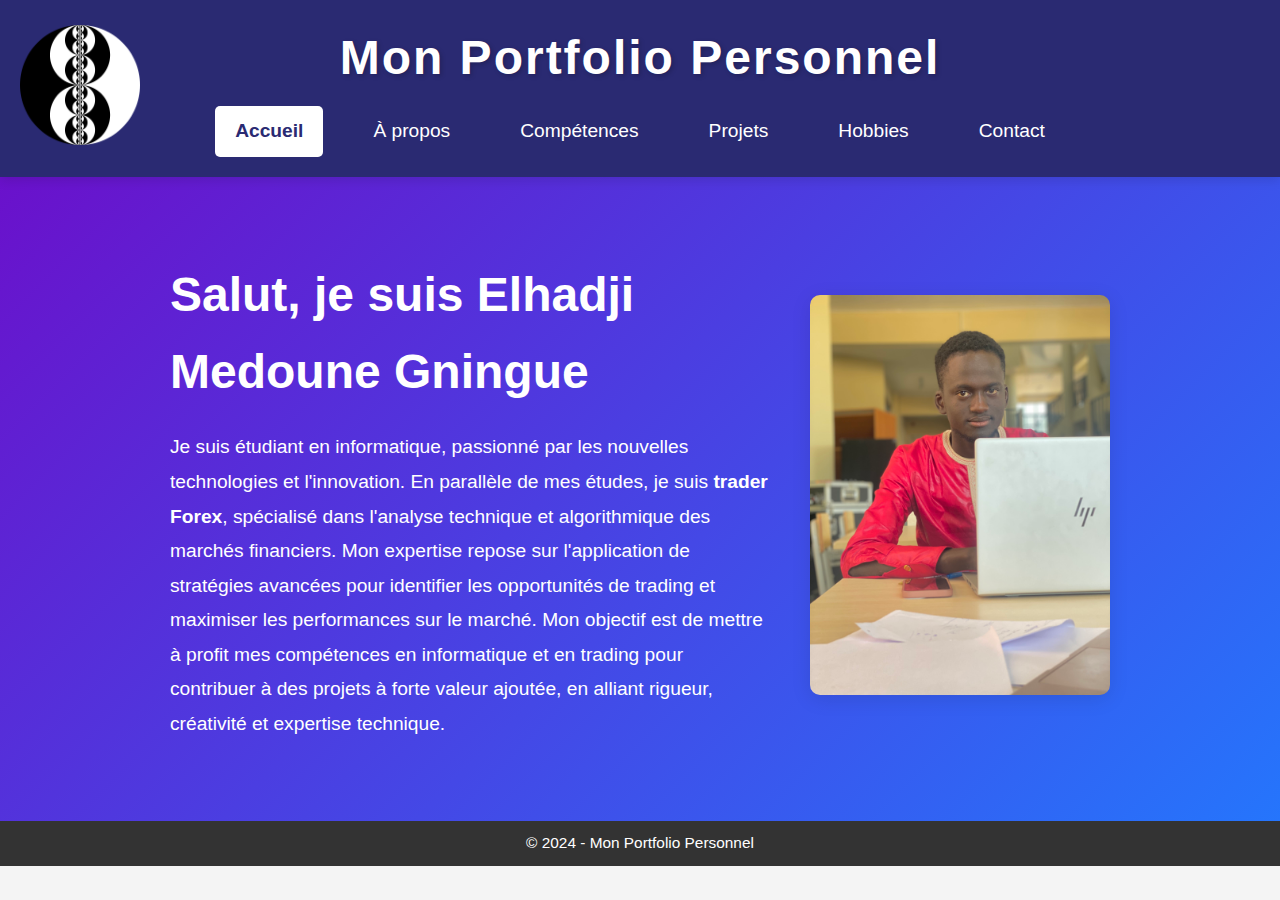
<file: index.html>
<!DOCTYPE html>
<html lang="fr">
<head>
    <meta charset="UTF-8">
    <meta name="viewport" content="width=device-width, initial-scale=1.0">
    <title>Portfolio Personnel en ligne</title>
    <link rel="stylesheet" href="style.css">
</head>
<body>
    <header>
        <img src="logo.png" alt="Logo de mon portfolio" class="logo">
        <h1>Mon Portfolio Personnel</h1>
        <nav>
            <ul>
                <li><a href="index.html">Accueil</a></li>
                <li><a href="about.html">À propos</a></li>
                <li><a href="skills.html">Compétences</a></li>
                <li><a href="projects.html">Projets</a></li>
                <li><a href="hobbies.html">Hobbies</a></li>
                <li><a href="contact.html">Contact</a></li>
            </ul>
        </nav>
    </header>    
    <main>
        <section id="accueil">
            <div class="container">
                <div class="text">
                    <h1>Salut, je suis Elhadji Medoune Gningue</h1>
                    <p>Je suis étudiant en informatique, passionné par les nouvelles technologies et l'innovation. En parallèle de mes études, je suis <strong>trader Forex</strong>, spécialisé dans l'analyse technique et algorithmique des marchés financiers. Mon expertise repose sur l'application de stratégies avancées pour identifier les opportunités de trading et maximiser les performances sur le marché. Mon objectif est de mettre à profit mes compétences en informatique et en trading pour contribuer à des projets à forte valeur ajoutée, en alliant rigueur, créativité et expertise technique.</p>
                </div>
                <div class="image">
                    <img src="IMG_E5703.JPG" alt="Photo de [Ton Nom]">
                </div>
            </div>
        </section>   
    </main>    
        <script src="script.js"></script>
    <footer>
        <p>© 2024 - Mon Portfolio Personnel</p>
    </footer>
</body>
</html>
</file>
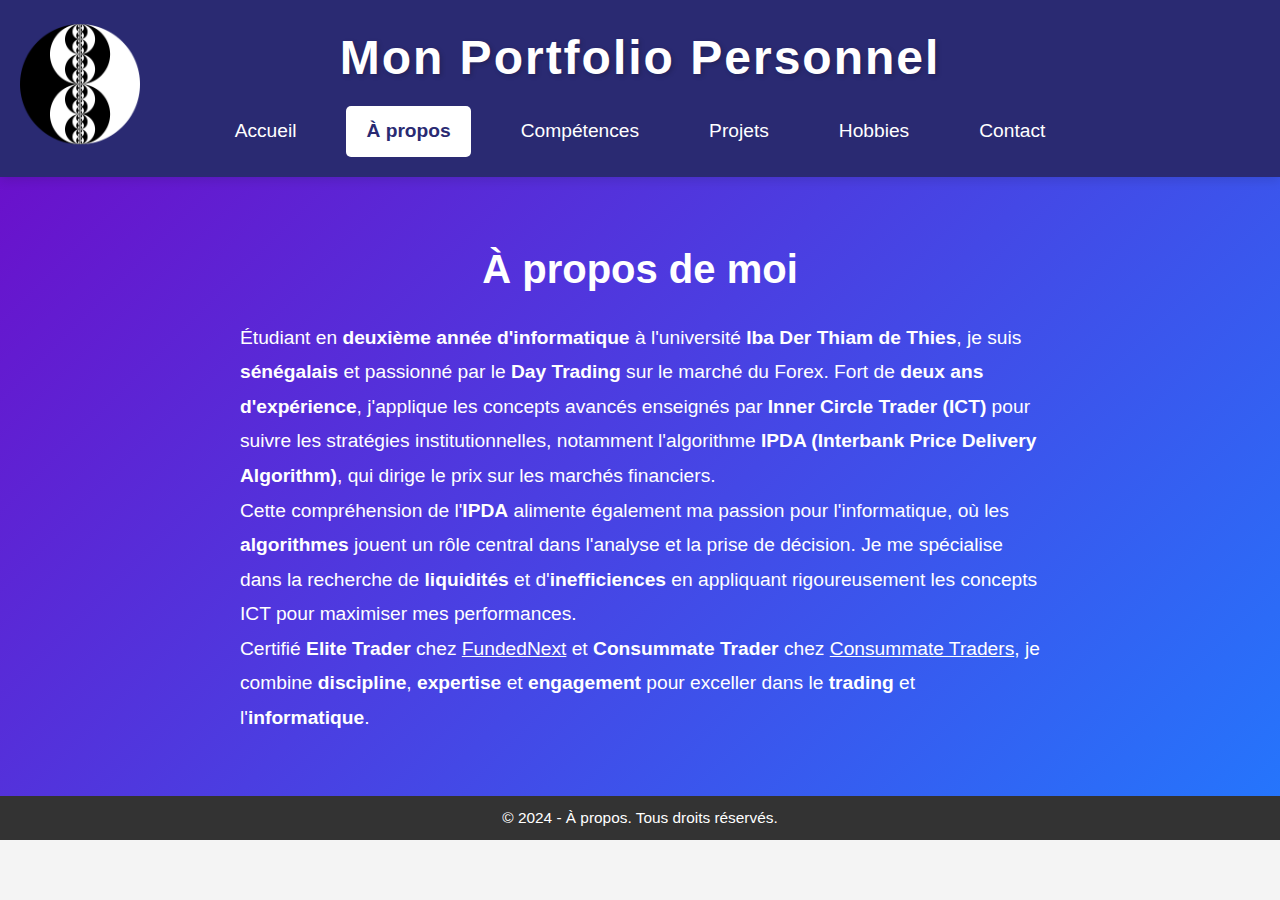
<file: about.html>
<!DOCTYPE html>
<html lang="fr">
<head>
    <meta charset="UTF-8">
    <meta name="viewport" content="width=device-width, initial-scale=1.0">
    <title>À propos de moi - Mon Portfolio</title>
    <link rel="stylesheet" href="about.css">
</head>
<body>
    <header>
        <div class="logo">
            <img src="logo.png" alt="Mon Logo">
        </div>
        <h1>Mon Portfolio Personnel</h1>
        <nav>
            <ul>
                <li><a href="index.html">Accueil</a></li>
                <li><a href="about.html">À propos</a></li>
                <li><a href="skills.html">Compétences</a></li>
                <li><a href="projects.html">Projets</a></li>
                <li><a href="hobbies.html">Hobbies</a></li>
                <li><a href="contact.html">Contact</a></li>
            </ul>
        </nav>
    </header>
    <section id="a-propos">
        <div class="container">
            <h2>À propos de moi</h2>
            <article class="content">
                <p>
                    Étudiant en <strong>deuxième année d'informatique</strong> à l'université <strong>Iba Der Thiam de Thies</strong>, je suis <strong>sénégalais</strong> et passionné par le <strong>Day Trading</strong> sur le marché du Forex. Fort de <strong>deux ans d'expérience</strong>, j'applique les concepts avancés enseignés par <strong>Inner Circle Trader (ICT)</strong> pour suivre les stratégies institutionnelles, notamment l'algorithme <strong>IPDA (Interbank Price Delivery Algorithm)</strong>, qui dirige le prix sur les marchés financiers.
                </p>
                <p>
                    Cette compréhension de l'<strong>IPDA</strong> alimente également ma passion pour l'informatique, où les <strong>algorithmes</strong> jouent un rôle central dans l'analyse et la prise de décision. Je me spécialise dans la recherche de <strong>liquidités</strong> et d'<strong>inefficiences</strong> en appliquant rigoureusement les concepts ICT pour maximiser mes performances.
                </p>
                <p>
                    Certifié <strong>Elite Trader</strong> chez <a href="https://fundednext.com/fr" target="_blank" rel="noopener noreferrer"><u>FundedNext</u></a> et <strong>Consummate Trader</strong> chez <a href="https://consummatetraders.net/" target="_blank" rel="noopener noreferrer"><u>Consummate Traders</u></a>, je combine <strong>discipline</strong>, <strong>expertise</strong> et <strong>engagement</strong> pour exceller dans le <strong>trading</strong> et l'<strong>informatique</strong>.
                </p>
            </article>
        </div>
    </section>
    <footer>
        <p>© 2024 - À propos. Tous droits réservés.</p>
    </footer>
    <script src="about.js"></script>
</body>
</html>
</file>
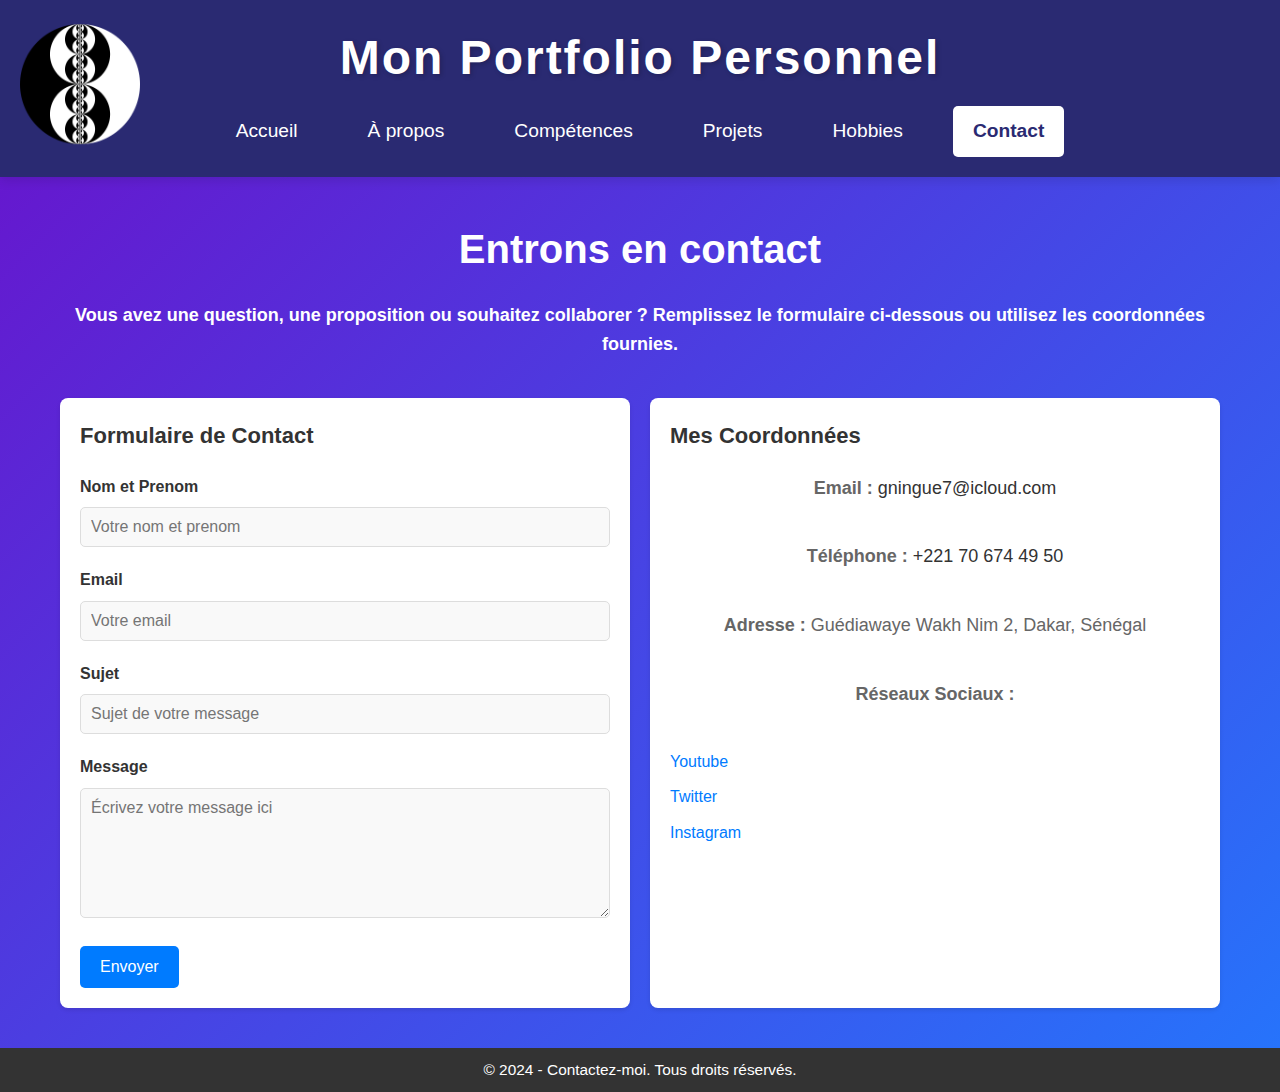
<file: contact.html>
<!DOCTYPE html>
<html lang="fr">
<head>
    <meta charset="UTF-8">
    <meta name="viewport" content="width=device-width, initial-scale=1.0">
    <title>Contactez-moi</title>
    <link rel="stylesheet" href="contact.css">
</head>
<body>
    <header>
        <div class="logo">
            <img src="logo.png" alt="Logo">
        </div>
        <h1>Mon Portfolio Personnel</h1>
        <nav>
            <ul>
                <li><a href="index.html">Accueil</a></li>
                <li><a href="about.html">À propos</a></li>
                <li><a href="skills.html">Compétences</a></li>
                <li><a href="projects.html">Projets</a></li>
                <li><a href="hobbies.html">Hobbies</a></li>
                <li><a href="contact.html">Contact</a></li>
            </ul>
        </nav>
    </header>
    <section id="contact">
        <h2>Entrons en contact</h2>
        <h4>Vous avez une question, une proposition ou souhaitez collaborer ? Remplissez le formulaire ci-dessous ou utilisez les coordonnées fournies.</h4>
        <div class="contact-container">
            <div class="contact-form">
                <h3>Formulaire de Contact</h3>
                <form action="https://example.com/submit" method="POST">
                    <label for="name">Nom et Prenom</label>
                    <input type="text" id="name" name="name" placeholder="Votre nom et prenom" required>

                    <label for="email">Email</label>
                    <input type="email" id="email" name="email" placeholder="Votre email" required>

                    <label for="subject">Sujet</label>
                    <input type="text" id="subject" name="subject" placeholder="Sujet de votre message" required>

                    <label for="message">Message</label>
                    <textarea id="message" name="message" placeholder="Écrivez votre message ici" rows="6" required></textarea>

                    <button type="submit">Envoyer</button>
                </form>
            </div>
            <div class="contact-info">
                <h3>Mes Coordonnées</h3>
                <p><strong>Email :</strong> <a href="mailto:gningue7@icloud.com">gningue7@icloud.com</a></p>
                <p><strong>Téléphone :</strong> <a href="tel:+221 70 674 49 50">+221 70 674 49 50</a></p>
                <p><strong>Adresse :</strong> Guédiawaye Wakh Nim 2, Dakar, Sénégal</p>
                <p><strong>Réseaux Sociaux :</strong></p>
                <ul>
                    <li><a href="https://youtube.com/@the_ict_et?si=e4iEYtJcnyCIcfej" target="_blank">Youtube</a></li>
                    <li><a href="https://x.com/elajmedoune?s=21&t=45D9jf6bRQMrv-0E-jkPKg" target="_blank">Twitter</a></li>
                    <li><a href="https://www.instagram.com/elaj_medoune_trades/profilecard/?igsh=MWpjMmkxNDl1NmlyMA==" target="_blank">Instagram</a></li>
                </ul>
            </div>
        </div>
    </section>
    <script src="contact.js"></script>
    <footer>
        <p>&copy; 2024 - Contactez-moi. Tous droits réservés.</p>
    </footer>
</body>
</html>
</file>
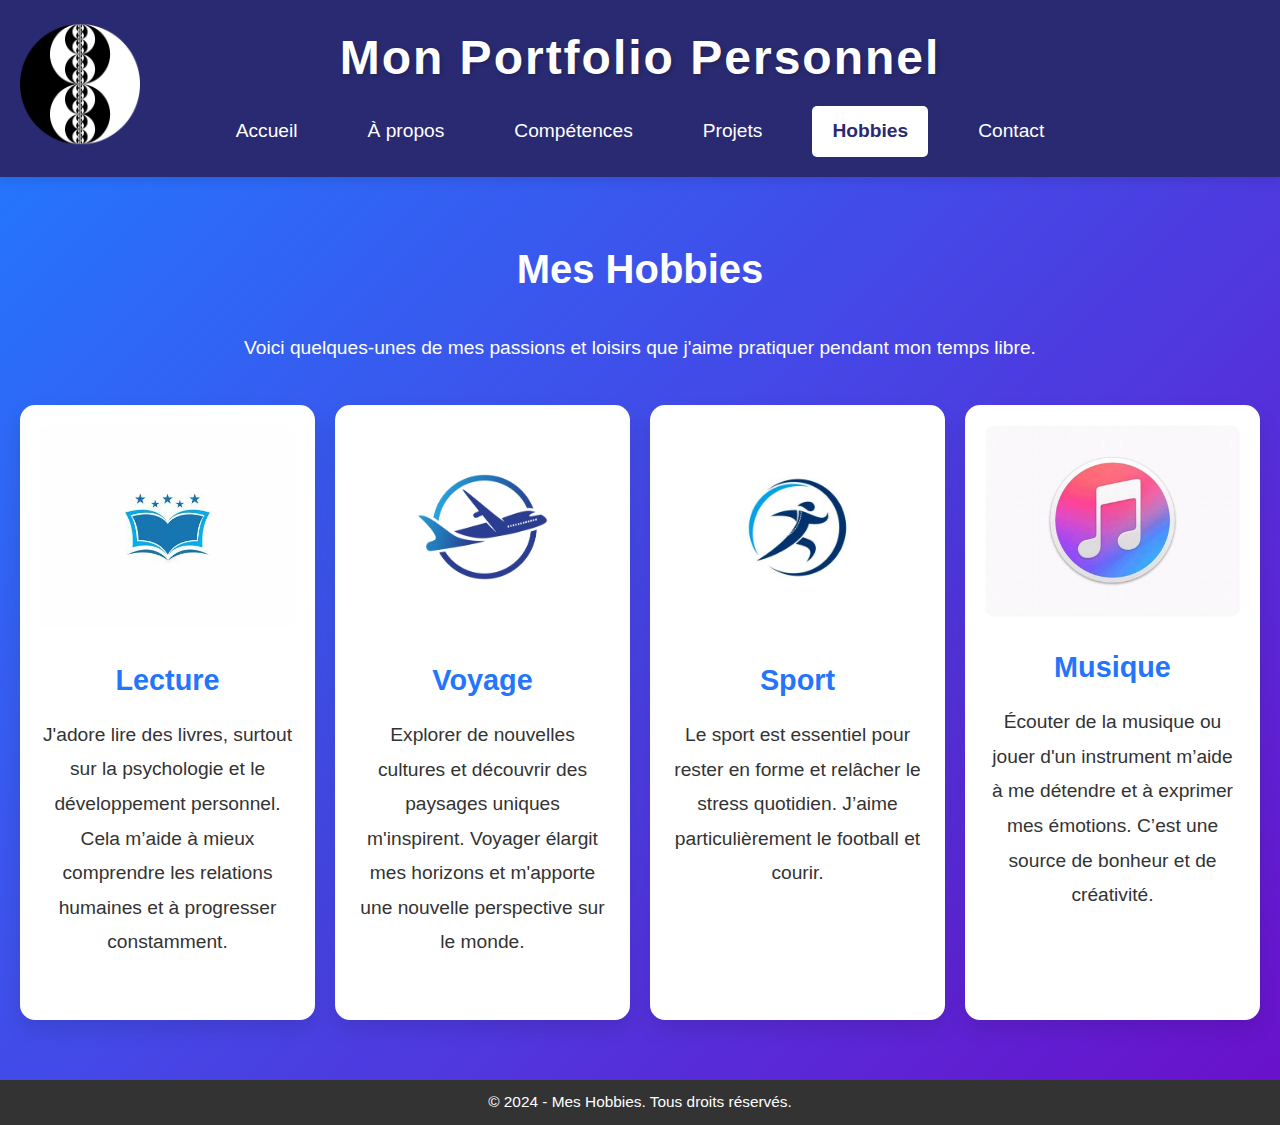
<file: hobbies.html>
<!DOCTYPE html>
<html lang="fr">
<head>
    <meta charset="UTF-8">
    <meta name="viewport" content="width=device-width, initial-scale=1.0">
    <title>Mes Hobbies</title>
    <link rel="stylesheet" href="hobbies.css">
</head>
<body>
    <header>
        <div class="logo">
            <img src="logo.png" alt="Logo" />
        </div>
        <h1>Mon Portfolio Personnel</h1>
        <nav>
            <ul>
                <li><a href="index.html">Accueil</a></li>
                <li><a href="about.html">À propos</a></li>
                <li><a href="skills.html">Compétences</a></li>
                <li><a href="projects.html">Projets</a></li>
                <li><a href="hobbies.html">Hobbies</a></li>
                <li><a href="contact.html">Contact</a></li>
            </ul>
        </nav>
    </header>
    <section id="hobbies">
        <h2>Mes Hobbies</h2>
        <p>Voici quelques-unes de mes passions et loisirs que j'aime pratiquer pendant mon temps libre.</p>
        <div class="hobbies-grid">
            <div class="hobby-card">
                <img src="livre.jpg" alt="Lecture">
                <h3>Lecture</h3>
                <p>J'adore lire des livres, surtout sur la psychologie et le développement personnel. Cela m’aide à mieux comprendre les relations humaines et à progresser constamment.</p>
            </div>
            <div class="hobby-card">
                <img src="avion.jpg" alt="Voyage">
                <h3>Voyage</h3>
                <p>Explorer de nouvelles cultures et découvrir des paysages uniques m'inspirent. Voyager élargit mes horizons et m'apporte une nouvelle perspective sur le monde.</p>
            </div>
            <div class="hobby-card">
                <img src="sport.jpg" alt="Sport">
                <h3>Sport</h3>
                <p>Le sport est essentiel pour rester en forme et relâcher le stress quotidien. J’aime particulièrement le football et courir.</p>
            </div>
            <div class="hobby-card">
                <img src="music.jpg" alt="Musique">
                <h3>Musique</h3>
                <p>Écouter de la musique ou jouer d'un instrument m’aide à me détendre et à exprimer mes émotions. C’est une source de bonheur et de créativité.</p>
            </div>
        </div>
    </section>
    <script src="hobbies.js"></script>
    <footer>
        <p>&copy; 2024 - Mes Hobbies. Tous droits réservés.</p>
    </footer>
</body>
</html>
</file>
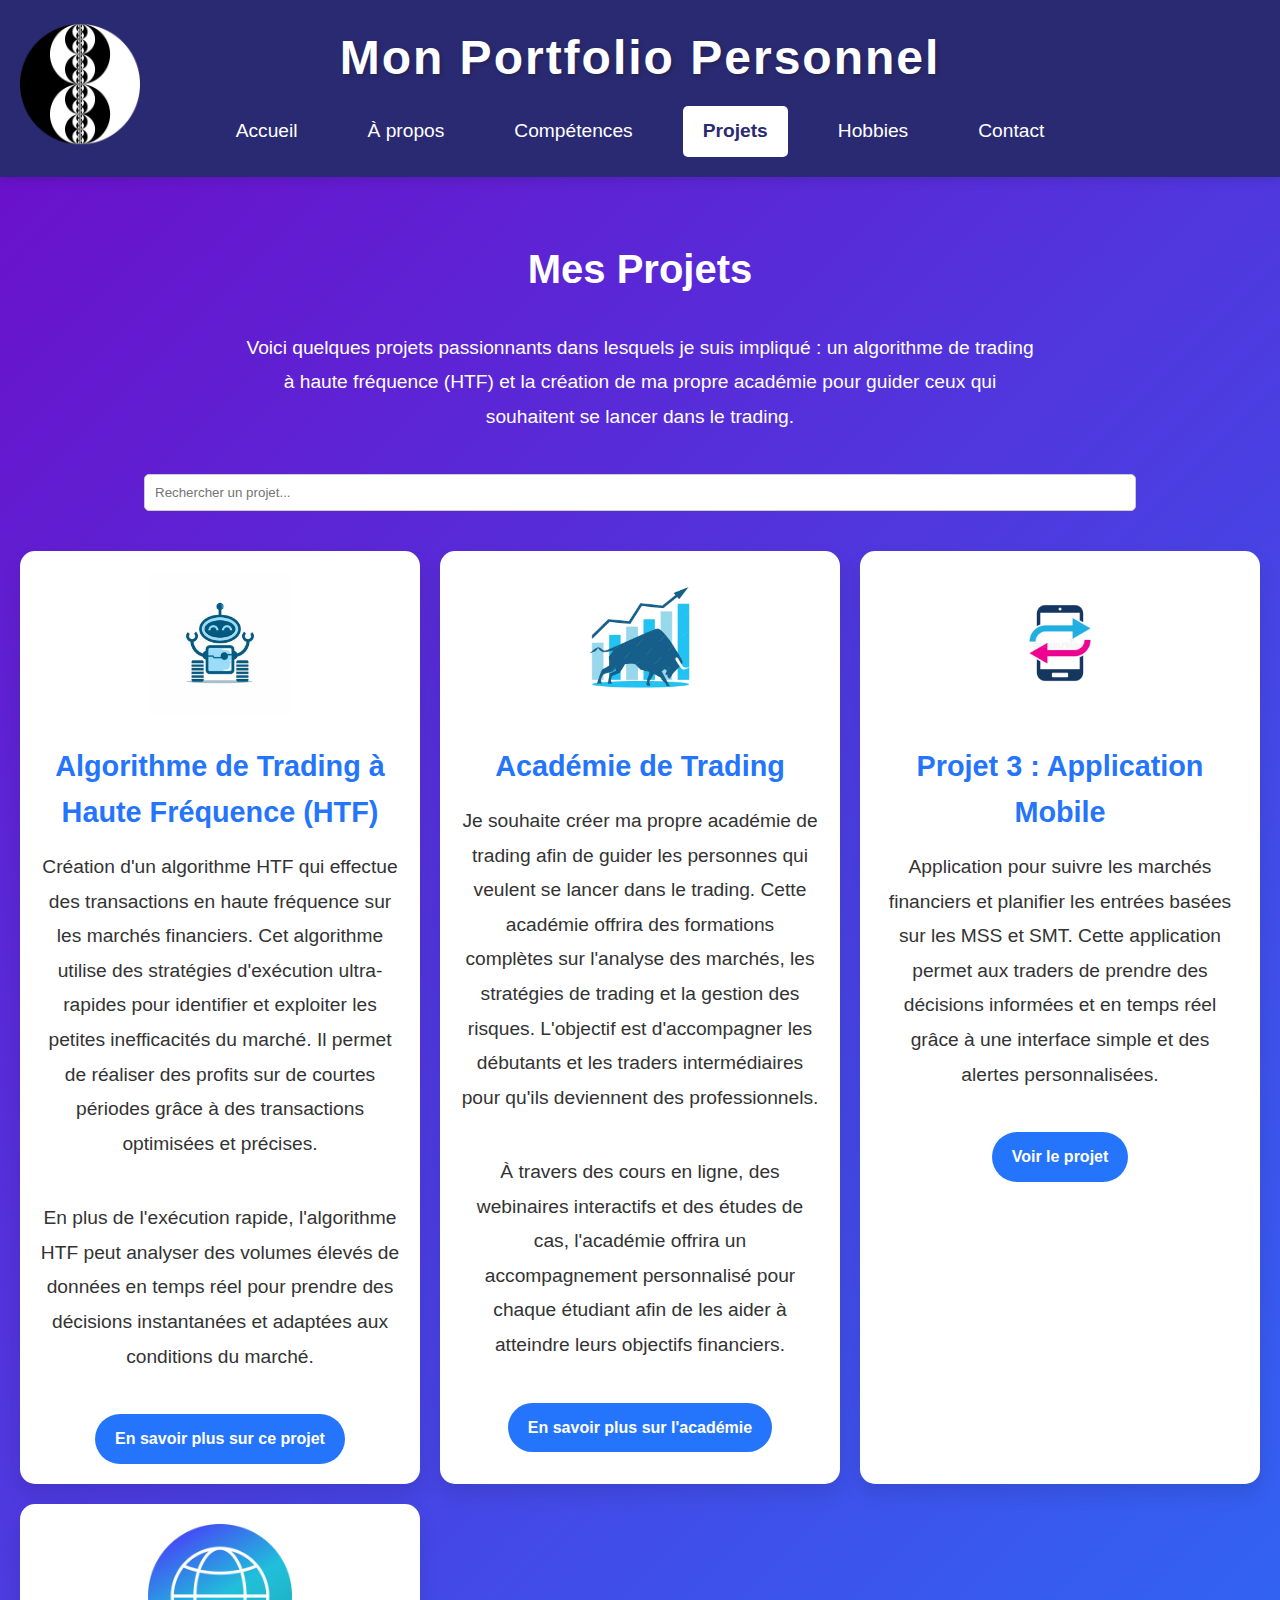
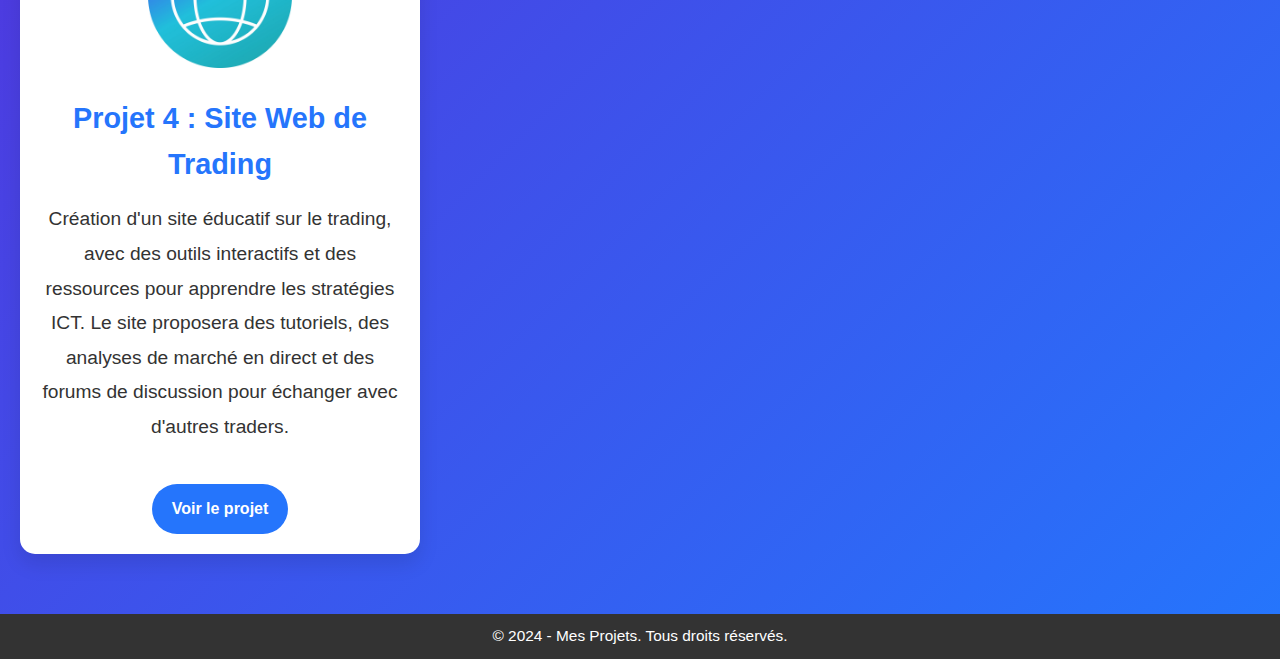
<file: projects.html>
<!DOCTYPE html>
<html lang="fr">
<head>
    <meta charset="UTF-8">
    <meta name="viewport" content="width=device-width, initial-scale=1.0">
    <title>Mes Projets</title>
    <link rel="stylesheet" href="projects.css">
</head>
<body>
    <header>
        <div class="logo">
            <img src="logo.png" alt="Logo" />
        </div>
        <h1>Mon Portfolio Personnel</h1>
        <nav>
            <ul>
                <li><a href="index.html">Accueil</a></li>
                <li><a href="about.html">À propos</a></li>
                <li><a href="skills.html">Compétences</a></li>
                <li><a href="projects.html">Projets</a></li>
                <li><a href="hobbies.html">Hobbies</a></li>
                <li><a href="contact.html">Contact</a></li>
            </ul>
        </nav>
    </header>
    <section id="projects">
        <h2>Mes Projets</h2>
        <p>
            Voici quelques projets passionnants dans lesquels je suis impliqué : un algorithme de trading à haute fréquence (HTF) et la création de ma propre académie pour guider ceux qui souhaitent se lancer dans le trading.
        </p>
        <div class="projects-grid">
            <div class="project-card">
                <img src="OIP.jpg" alt="Algorithme HTF">
                <h3>Algorithme de Trading à Haute Fréquence (HTF)</h3>
                <p>
                    Création d'un algorithme HTF qui effectue des transactions en haute fréquence sur les marchés financiers. Cet algorithme utilise des stratégies d'exécution ultra-rapides pour identifier et exploiter les petites inefficacités du marché. Il permet de réaliser des profits sur de courtes périodes grâce à des transactions optimisées et précises.
                </p>
                <p>
                    En plus de l'exécution rapide, l'algorithme HTF peut analyser des volumes élevés de données en temps réel pour prendre des décisions instantanées et adaptées aux conditions du marché.
                </p>
                <a href="#">En savoir plus sur ce projet</a>
            </div>
            <div class="project-card">
                <img src="bullish.avif" alt="Académie de Trading">
                <h3>Académie de Trading</h3>
                <p>
                    Je souhaite créer ma propre académie de trading afin de guider les personnes qui veulent se lancer dans le trading. Cette académie offrira des formations complètes sur l'analyse des marchés, les stratégies de trading et la gestion des risques. L'objectif est d'accompagner les débutants et les traders intermédiaires pour qu'ils deviennent des professionnels.
                </p>
                <p>
                    À travers des cours en ligne, des webinaires interactifs et des études de cas, l'académie offrira un accompagnement personnalisé pour chaque étudiant afin de les aider à atteindre leurs objectifs financiers.
                </p>
                <a href="#">En savoir plus sur l'académie</a>
            </div>
            <div class="project-card">
                <img src="transferencia.webp" alt="Projet 3">
                <h3>Projet 3 : Application Mobile</h3>
                <p>
                    Application pour suivre les marchés financiers et planifier les entrées basées sur les MSS et SMT. Cette application permet aux traders de prendre des décisions informées et en temps réel grâce à une interface simple et des alertes personnalisées.
                </p>
                <a href="#" target="_blank">Voir le projet</a>
            </div>
            <div class="project-card">
                <img src="R.jpg" alt="Projet 4">
                <h3>Projet 4 : Site Web de Trading</h3>
                <p>
                    Création d'un site éducatif sur le trading, avec des outils interactifs et des ressources pour apprendre les stratégies ICT. Le site proposera des tutoriels, des analyses de marché en direct et des forums de discussion pour échanger avec d'autres traders.
                </p>
                <a href="#" target="_blank">Voir le projet</a>
            </div>
        </div>
    </section>
    <script src="projects.js"></script>
    <footer>
        <p>&copy; 2024 - Mes Projets. Tous droits réservés.</p>
    </footer>
</body>
</html>
</file>
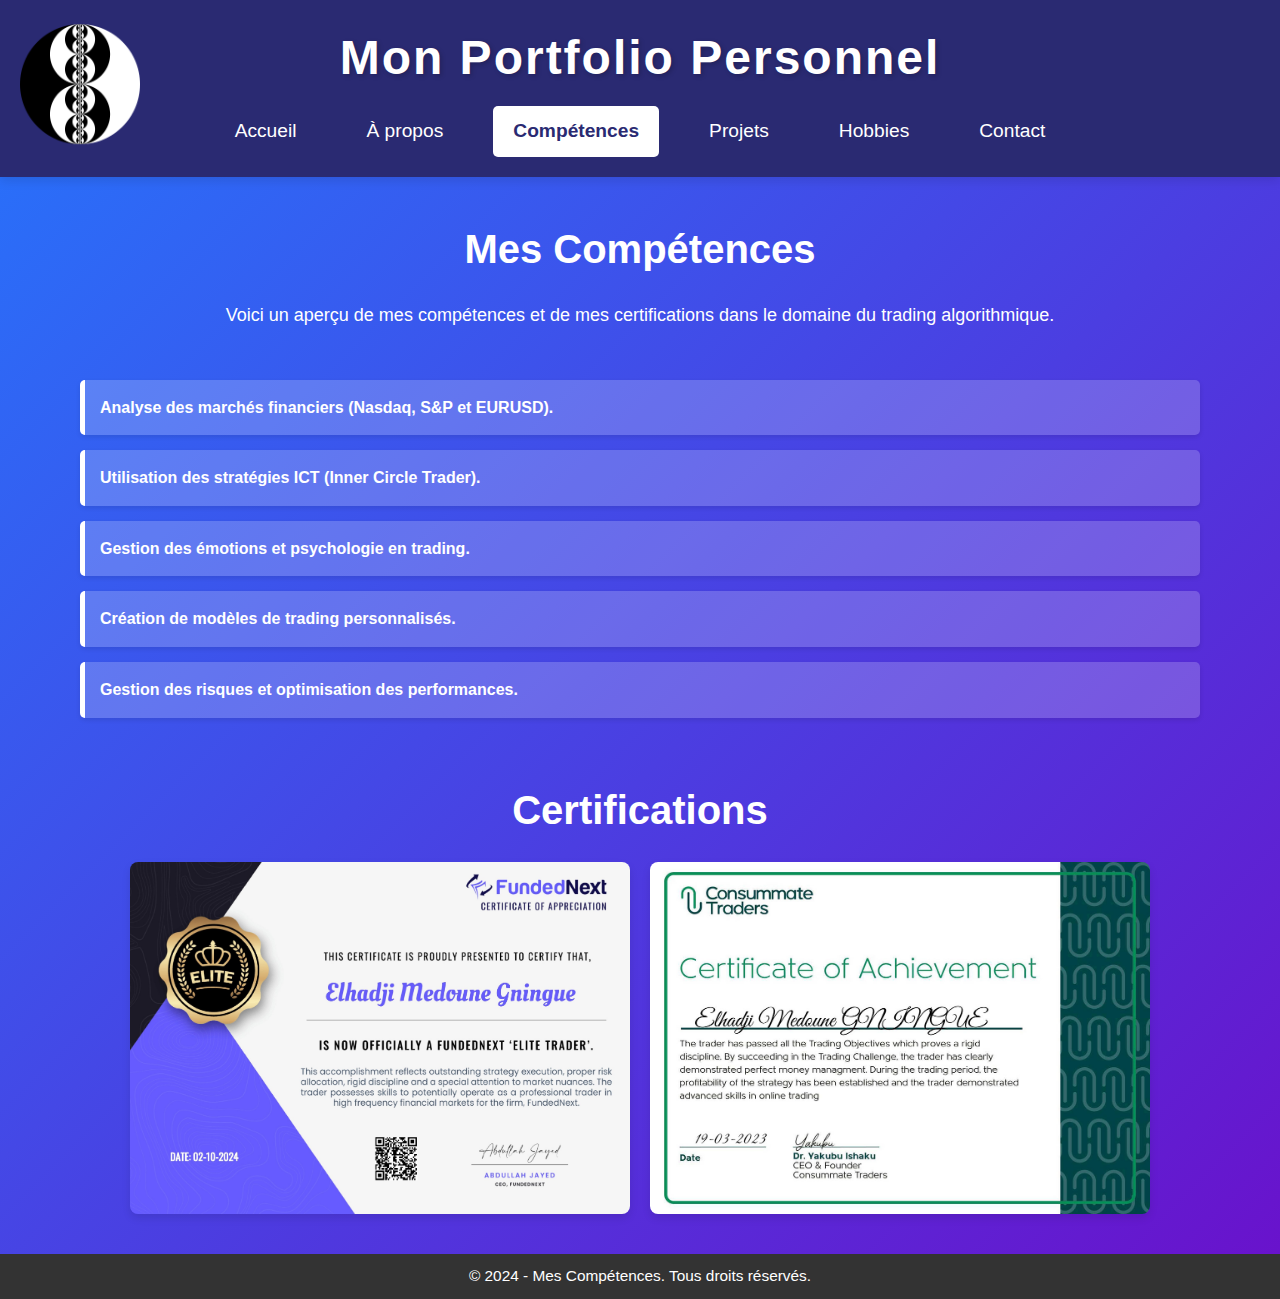
<file: skills.html>
<!DOCTYPE html>
<html lang="fr">
<head>
    <meta charset="UTF-8">
    <meta name="viewport" content="width=device-width, initial-scale=1.0">
    <title>Mes Compétences</title>
    <link rel="stylesheet" href="skills.css">
</head>
<body>
    <header>
        <div class="logo">
            <img src="logo.png" alt="Logo" />
        </div>
        <h1>Mon Portfolio Personnel</h1>
        <nav>
            <ul>
                <li><a href="index.html">Accueil</a></li>
                <li><a href="about.html">À propos</a></li>
                <li><a href="skills.html">Compétences</a></li>
                <li><a href="projects.html">Projets</a></li>
                <li><a href="hobbies.html">Hobbies</a></li>
                <li><a href="contact.html">Contact</a></li>
            </ul>
        </nav>
    </header>
    <section class="skills-section">
        <h2>Mes Compétences</h2>
        <p>
            Voici un aperçu de mes compétences et de mes certifications dans le domaine du trading algorithmique.
        </p>
        <div class="skills-list">
            <div>Analyse des marchés financiers (Nasdaq, S&P et EURUSD).</div>
            <div>Utilisation des stratégies ICT (Inner Circle Trader).</div>
            <div>Gestion des émotions et psychologie en trading.</div>
            <div>Création de modèles de trading personnalisés.</div>
            <div>Gestion des risques et optimisation des performances.</div>
        </div>
        <div class="certificates">
            <h3>Certifications</h3>
            <div class="cert-images">
                <img src="Elhadji-Medoune-Gningue.jpg" alt="Certificat Funded Next">
                <img src="Consummate Traders.jpg" alt="Certificat Consummate Trader">
            </div>
        </div>
    </section>
    <script src="skills.js"></script>
    <footer>
        <p>&copy; 2024 - Mes Compétences. Tous droits réservés.</p>
    </footer>
</body>
</html>
</file>
<file: style.css>
* {
    margin: 0;
    padding: 0;
    box-sizing: border-box;
    font-family: 'Arial', sans-serif;
}

body {
    background-color: #f4f4f4;
    color: #333;
    line-height: 1.6;
}

a {
    text-decoration: none;
    color: #fff;
}

a:hover {
    color: #ff6347;
}

header {
    background: #2a2a72;
    color: #fff;
    padding: 20px 0;
    text-align: center;
    position: relative;
    box-shadow: 0 4px 10px rgba(0, 0, 0, 0.1);
}

header .logo {
    width: 120px;
    position: absolute;
    top: 48%;
    left: 20px;
    transform: translateY(-50%);
    transition: transform 0.3s ease;
}

header .logo:hover {
    transform: translateY(-50%) scale(1.1);
}

header h1 {
    font-size: 3em;
    font-weight: bold;
    margin-bottom: 10px;
    letter-spacing: 2px;
    text-shadow: 2px 2px 5px rgba(0, 0, 0, 0.2);
}

nav {
    background-color: #2a2a72;
    height: 50px;
    display: flex;
    justify-content: center;
    align-items: center;
}

nav ul {
    list-style: none;
    display: flex;
    gap: 30px;
}

nav ul li {
    font-size: 1.2em;
    font-weight: 500;
    position: relative;
}

nav ul li a {
    color: #fff;
    padding: 10px 20px;
    display: block;
    transition: color 0.3s ease, background-color 0.3s ease;
}

nav ul li a:hover {
    color: #ffffff;
    background-color: rgba(255, 255, 255, 0.1);
    border-radius: 5px;
}

nav ul li a.active {
    background-color: rgb(255, 255, 255);
    color: #2a2a72;
    font-weight: bold;
    border-radius: 5px;
}

header .logo img {
    width: 120px;
    height: auto;
}

#accueil {
    background: linear-gradient(135deg, #6a11cb, #2575fc);
    color: #fff;
    padding: 80px 0;
}

#accueil .container {
    display: flex;
    justify-content: center;
    align-items: center;
    gap: 40px;
}

#accueil .text {
    max-width: 600px;
}

#accueil h1 {
    font-size: 3em;
    margin-bottom: 20px;
    font-weight: bold;
}

#accueil p {
    font-size: 1.2em;
    line-height: 1.8;
}

#accueil .image img {
    width: 300px;
    border-radius: 10px;
    box-shadow: 0 4px 20px rgba(0, 0, 0, 0.1);
    transition: transform 0.3s ease;
}

#accueil .image img:hover {
    transform: scale(1.1);
}
footer {
    background-color: #333;
    color: #fff;
    text-align: center;
    padding: 10px 0;
    font-size: 14px;
}

footer p {
    font-size: 1.1em;
}
</file>
<file: about.css>
* {
    margin: 0;
    padding: 0;
    box-sizing: border-box;
    font-family: 'Arial', sans-serif;
}

body {
    background-color: #f4f4f4;
    color: #333;
    line-height: 1.6;
}

a {
    text-decoration: none;
    color: #fff;
}

a:hover {
    color: #ff6347;
}

header {
    background: #2a2a72;
    color: #fff;
    padding: 20px 0;
    text-align: center;
    position: relative;
    box-shadow: 0 4px 10px rgba(0, 0, 0, 0.1);
}

header .logo {
    width: 120px;
    position: absolute;
    top: 50%;
    left: 20px;
    transform: translateY(-50%);
    transition: transform 0.3s ease;
}

header .logo:hover {
    transform: translateY(-50%) scale(1.1);
}

header h1 {
    font-size: 3em;
    font-weight: bold;
    margin-bottom: 10px;
    letter-spacing: 2px;
    text-shadow: 2px 2px 5px rgba(0, 0, 0, 0.2);
}

nav {
    background-color: #2a2a72;
    height: 50px;
    display: flex;
    justify-content: center;
    align-items: center;
}

nav ul {
    list-style: none;
    display: flex;
    gap: 30px;
}

nav ul li {
    font-size: 1.2em;
    font-weight: 500;
    position: relative;
}

nav ul li a {
    color: #fff;
    padding: 10px 20px;
    display: block;
    transition: color 0.3s ease, background-color 0.3s ease;
}

nav ul li a:hover {
    color: #ffffff;
    background-color: rgba(255, 255, 255, 0.1);
    border-radius: 5px;
}

nav ul li a.active {
    background-color: rgb(255, 255, 255);
    color: #2a2a72;
    font-weight: bold;
    border-radius: 5px;
}

header .logo img {
    width: 120px;
    height: auto;
}

#accueil {
    background: linear-gradient(135deg, #6a11cb, #2575fc);
    color: #fff;
    padding: 80px 0;
}

#accueil .container {
    display: flex;
    justify-content: center;
    align-items: center;
    gap: 40px;
}

#accueil .text {
    max-width: 600px;
}

#accueil h1 {
    font-size: 3em;
    margin-bottom: 20px;
    font-weight: bold;
}

#accueil p {
    font-size: 1.2em;
    line-height: 1.8;
}

#a-propos {
    background: linear-gradient(135deg, #6a11cb, #2575fc);
    color: #fff;
    padding: 60px 20px;
    text-align: center;
}

#a-propos h2 {
    font-size: 2.5em;
    margin-bottom: 20px;
}

#a-propos .content {
    max-width: 800px;
    margin: 0 auto;
    text-align: left;
}

#a-propos p {
    font-size: 1.2em;
    line-height: 1.8;
}

footer {
    background-color: #333;
    color: #fff;
    text-align: center;
    padding: 10px 0;
    font-size: 14px;
}

footer p {
    font-size: 1.1em;
}
</file>
<file: contact.css>
* {
    margin: 0;
    padding: 0;
    box-sizing: border-box;
    font-family: 'Arial', sans-serif;
}

body {
    background-color: #f4f4f4;
    color: #333;
    line-height: 1.6;
}

a {
    text-decoration: none;
    color: #fff;
}

a:hover {
    color: #ff6347;
}

header {
    background: #2a2a72;
    color: #fff;
    padding: 20px 0;
    text-align: center;
    position: relative;
    box-shadow: 0 4px 10px rgba(0, 0, 0, 0.1);
}

header .logo {
    width: 120px;
    position: absolute;
    top: 50%;
    left: 20px;
    transform: translateY(-50%);
    transition: transform 0.3s ease;
}

header .logo:hover {
    transform: translateY(-50%) scale(1.1);
}

header h1 {
    font-size: 3em;
    font-weight: bold;
    margin-bottom: 10px;
    letter-spacing: 2px;
    text-shadow: 2px 2px 5px rgba(0, 0, 0, 0.2);
}

nav {
    background-color: #2a2a72;
    height: 50px;
    display: flex;
    justify-content: center;
    align-items: center;
}

nav ul {
    list-style: none;
    padding: 0;
    display: flex;
    gap: 30px;
}

nav ul li {
    font-size: 1.2em;
    font-weight: 500;
    position: relative;
}

nav ul li a {
    color: #fff;
    padding: 10px 20px;
    display: block;
    transition: color 0.3s ease, background-color 0.3s ease;
}

nav ul li a:hover {
    color: #ffffff;
    background-color: rgba(255, 255, 255, 0.1);
    border-radius: 5px;
}

header .logo img {
    width: 120px;
    height: auto;
}

#accueil {
    background: linear-gradient(135deg, #6a11cb, #2575fc);
    color: #fff;
    padding: 80px 0;
}

#accueil .container {
    display: flex;
    justify-content: center;
    align-items: center;
    gap: 40px;
}

#accueil .text {
    max-width: 600px;
}

#accueil h1 {
    font-size: 3em;
    margin-bottom: 20px;
    font-weight: bold;
}

#accueil p {
    font-size: 1.2em;
    line-height: 1.8;
}

body {
    font-family: Arial, sans-serif;
    margin: 0;
    padding: 0;
    background: linear-gradient(135deg, #6a11cb, #2575fc);
    color: #333;
}

a {
    text-decoration: none;
    color: #333;
}

a:hover {
    color: #007bff;
}

#contact {
    padding: 40px 20px;
    max-width: 1200px;
    margin: 0 auto;
}

#contact h2 {
    font-size: 2.5em;
    color: #ffffff;
    text-align: center;
    margin-bottom: 20px;
}
#contact h4 {
    text-align: center;
    margin-bottom: 40px;
    font-size: 18px;
    color: #ffffff;
}

#contact p {
    text-align: center;
    margin-bottom: 40px;
    font-size: 18px;
    color: #666;
}

.contact-container {
    display: flex;
    flex-wrap: wrap;
    gap: 20px;
    justify-content: space-between;
}

.contact-form,
.contact-info {
    background-color: #fff;
    border-radius: 8px;
    box-shadow: 0 2px 4px rgba(0, 0, 0, 0.1);
    padding: 20px;
    flex: 1;
    min-width: 300px;
}

.contact-form h3 {
    font-size: 22px;
    margin-bottom: 20px;
}

.contact-form label {
    display: block;
    margin-bottom: 8px;
    font-weight: bold;
    color: #333;
}

.contact-form input,
.contact-form textarea {
    width: 100%;
    padding: 10px;
    margin-bottom: 20px;
    border: 1px solid #ddd;
    border-radius: 5px;
    font-size: 16px;
    background-color: #f9f9f9;
}

.contact-form textarea {
    resize: vertical;
}

.contact-form button {
    background-color: #007bff;
    color: #fff;
    border: none;
    padding: 12px 20px;
    border-radius: 5px;
    cursor: pointer;
    font-size: 16px;
}

.contact-form button:hover {
    background-color: #0056b3;
}

.contact-info h3 {
    font-size: 22px;
    margin-bottom: 20px;
}

.contact-info p {
    font-size: 16px;
    margin-bottom: 15px;
}

.contact-info ul {
    list-style: none;
    padding: 0;
}

.contact-info ul li {
    margin-bottom: 10px;
}

.contact-info ul li a {
    color: #007bff;
}

.contact-info ul li a:hover {
    text-decoration: underline;
}

footer {
    background-color: #333;
    color: #fff;
    text-align: center;
    padding: 10px 0;
    font-size: 14px;
}

footer p {
    font-size: 1.1em;
}

nav ul li a.active {
    background-color: rgb(255, 255, 255);
    color: #2a2a72;
    font-weight: bold;
    border-radius: 5px;
}
</file>
<file: hobbies.css>
* {
    margin: 0;
    padding: 0;
    box-sizing: border-box;
    font-family: 'Arial', sans-serif;
}

body {
    background-color: #f4f4f4;
    color: #333;
    line-height: 1.6;
}

a {
    text-decoration: none;
    color: #fff;
}

a:hover {
    color: #ff6347;
}

header {
    background: #2a2a72;
    color: #fff;
    padding: 20px 0;
    text-align: center;
    position: relative;
    box-shadow: 0 4px 10px rgba(0, 0, 0, 0.1);
}

header .logo {
    width: 120px;
    position: absolute;
    top: 50%;
    left: 20px;
    transform: translateY(-50%);
    transition: transform 0.3s ease;
}

header .logo:hover {
    transform: translateY(-50%) scale(1.1);
}

header h1 {
    font-size: 3em;
    font-weight: bold;
    margin-bottom: 10px;
    letter-spacing: 2px;
    text-shadow: 2px 2px 5px rgba(0, 0, 0, 0.2);
}

nav {
    background-color: #2a2a72;
    height: 50px;
    display: flex;
    justify-content: center;
    align-items: center;
}

nav ul {
    list-style: none;
    padding: 0;
    display: flex;
    gap: 30px;
}

nav ul li {
    font-size: 1.2em;
    font-weight: 500;
    position: relative;
}

nav ul li a {
    color: #fff;
    padding: 10px 20px;
    display: block;
    transition: color 0.3s ease, background-color 0.3s ease;
}

nav ul li a:hover {
    color: #ffffff;
    background-color: rgba(255, 255, 255, 0.1);
    border-radius: 5px;
}

header .logo img {
    width: 120px;
    height: auto;
}

#accueil {
    background: linear-gradient(135deg, #6a11cb, #2575fc);
    color: #fff;
    padding: 80px 0;
}

#accueil .container {
    display: flex;
    justify-content: center;
    align-items: center;
    gap: 40px;
}

#accueil .text {
    max-width: 600px;
}

#accueil h1 {
    font-size: 3em;
    margin-bottom: 20px;
    font-weight: bold;
}

#accueil p {
    font-size: 1.2em;
    line-height: 1.8;
}

#hobbies {
    background: linear-gradient(135deg, #2575fc, #6a11cb);
    color: #fff;
    padding: 60px 20px;
    text-align: center;
}

#hobbies h2 {
    font-size: 2.5em;
    color: #fff;
    margin-bottom: 30px;
}

#hobbies p {
    font-size: 1.2em;
    line-height: 1.8;
    margin-bottom: 40px;
    max-width: 800px;
    margin-left: auto;
    margin-right: auto;
}

.hobbies-grid {
    display: grid;
    grid-template-columns: repeat(auto-fill, minmax(250px, 1fr));
    gap: 20px;
    margin-top: 40px;
}

.hobby-card {
    background-color: #fff;
    color: #333;
    border-radius: 15px;
    padding: 20px;
    box-shadow: 0 10px 20px rgba(0, 0, 0, 0.1);
    text-align: center;
    transition: transform 0.3s ease, box-shadow 0.3s ease;
}

.hobby-card:hover {
    transform: translateY(-10px);
    box-shadow: 0 15px 30px rgba(0, 0, 0, 0.2);
}

.hobby-card img {
    width: 100%;
    height: auto;
    border-radius: 10px;
    margin-bottom: 20px;
}

.hobby-card h3 {
    font-size: 1.8em;
    color: #2575fc;
    margin-bottom: 15px;
}

.hobby-card p {
    font-size: 1em;
    line-height: 1.6;
    margin-bottom: 20px;
}

@media screen and (max-width: 768px) {
    #hobbies {
        padding: 40px 20px;
    }

    #hobbies h2 {
        font-size: 2em;
    }

    .hobbies-grid {
        grid-template-columns: 1fr;
    }

    .hobby-card {
        padding: 15px;
    }
}

footer {
    background-color: #333;
    color: #fff;
    text-align: center;
    padding: 10px 0;
    font-size: 14px;
}

footer p {
    font-size: 1.1em;
}

nav ul li a.active {
    background-color: rgb(255, 255, 255);
    color: #2a2a72;
    font-weight: bold;
    border-radius: 5px;
}
</file>
<file: projects.css>
* {
    margin: 0;
    padding: 0;
    box-sizing: border-box;
    font-family: 'Arial', sans-serif;
}
body {
    background-color: #f4f4f4;
    color: #333;
    line-height: 1.6;
}
a {
    text-decoration: none;
    color: #fff;
}
a:hover {
    color: #ff6347;
}
header {
    background: #2a2a72;
    color: #fff;
    padding: 20px 0;
    text-align: center;
    position: relative;
    box-shadow: 0 4px 10px rgba(0, 0, 0, 0.1);
}
header .logo {
    width: 120px;
    position: absolute;
    top: 50%;
    left: 20px;
    transform: translateY(-50%);
    transition: transform 0.3s ease;
}
header .logo:hover {
    transform: translateY(-50%) scale(1.1);
}
header h1 {
    font-size: 3em;
    font-weight: bold;
    margin-bottom: 10px;
    letter-spacing: 2px;
    text-shadow: 2px 2px 5px rgba(0, 0, 0, 0.2);
}
nav {
    background-color: #2a2a72;
    height: 50px; 
    display: flex;
    justify-content: center;
    align-items: center;
}
nav ul {
    list-style: none;
    padding: 0;
    display: flex;
    gap: 30px;
}
nav ul li {
    font-size: 1.2em;
    font-weight: 500;
    position: relative;
}
nav ul li a {
    color: #fff;
    padding: 10px 20px;
    display: block;
    transition: color 0.3s ease, background-color 0.3s ease;
}
nav ul li a:hover {
    color: #ffffff;
    background-color: rgba(255, 255, 255, 0.1);
    border-radius: 5px;
}
header .logo img {
    width: 120px;
    height: auto;
}
#accueil {
    background: linear-gradient(135deg, #6a11cb, #2575fc);
    color: #fff;
    padding: 80px 0;
}
#accueil .container {
    display: flex;
    justify-content: center;
    align-items: center;
    gap: 40px;
}
#accueil .text {
    max-width: 600px;
}
#accueil h1 {
    font-size: 3em;
    margin-bottom: 20px;
    font-weight: bold;
}
#accueil p {
    font-size: 1.2em;
    line-height: 1.8;
}
#projects {
    background: linear-gradient(135deg, #6a11cb, #2575fc);
    color: #fff;
    padding: 60px 20px;
    text-align: center;
}
#projects h2 {
    font-size: 2.5em;
    color: #ffffff;
    margin-bottom: 30px;
}
#projects p {
    font-size: 1.2em;
    line-height: 1.8;
    margin-bottom: 40px;
    max-width: 800px;
    margin-left: auto;
    margin-right: auto;
}
.projects-grid {
    display: grid;
    grid-template-columns: repeat(auto-fill, minmax(300px, 1fr));
    gap: 20px;
    margin-top: 40px;
}
.project-card {
    background-color: #fff;
    color: #333;
    border-radius: 15px;
    padding: 20px;
    box-shadow: 0 10px 20px rgba(0, 0, 0, 0.1);
    text-align: center;
    transition: transform 0.3s ease, box-shadow 0.3s ease;
}
.project-card:hover {
    transform: translateY(-10px);
    box-shadow: 0 15px 30px rgba(0, 0, 0, 0.2);
}
.project-card img {
    width: 40%;
    height: auto;
    border-radius: 10px;
    margin-bottom: 20px;
}
.project-card h3 {
    font-size: 1.8em;
    color: #2575fc;
    margin-bottom: 15px;
}
.project-card p {
    font-size: 1em;
    line-height: 1.6;
    margin-bottom: 20px;
}
.project-card a {
    display: inline-block;
    padding: 12px 20px;
    color: #fff;
    background: #2575fc;
    text-decoration: none;
    border-radius: 30px;
    font-weight: bold;
    transition: 0.3s ease, transform 0.3s ease;
}
.project-card a:hover {
    background: #6a11cb;
    transform: scale(1.05);
}
@media screen and (max-width: 768px) {
    #projects {
        padding: 40px 20px;
    }

    #projects h2 {
        font-size: 2em;
    }

    .projects-grid {
        grid-template-columns: 1fr; 
    }

    .project-card {
        padding: 15px;
    }
}
footer {
    background-color: #333;
    color: #fff;
    text-align: center;
    padding: 10px 0;
    font-size: 14px;
}

footer p {
    font-size: 1.1em;
}
nav ul li a.active {
    background-color: rgb(255, 255, 255);
    color: #2a2a72;
    font-weight: bold;
    border-radius: 5px;
}
</file>
<file: skills.css>
* {
    margin: 0;
    padding: 0;
    box-sizing: border-box;
    font-family: 'Arial', sans-serif;
}

body {
    background-color: #f4f4f4;
    color: #333;
    line-height: 1.6;
}

a {
    text-decoration: none;
    color: #fff;
}

a:hover {
    color: #ff6347;
}

header {
    background: #2a2a72;
    color: #fff;
    padding: 20px 0;
    text-align: center;
    position: relative;
    box-shadow: 0 4px 10px rgba(0, 0, 0, 0.1);
}

header .logo {
    width: 120px;
    position: absolute;
    top: 50%;
    left: 20px;
    transform: translateY(-50%);
    transition: transform 0.3s ease;
}

header .logo:hover {
    transform: translateY(-50%) scale(1.1);
}

header h1 {
    font-size: 3em;
    font-weight: bold;
    margin-bottom: 10px;
    letter-spacing: 2px;
    text-shadow: 2px 2px 5px rgba(0, 0, 0, 0.2);
}

nav {
    background-color: #2a2a72;
    height: 50px;
    display: flex;
    justify-content: center;
    align-items: center;
}

nav ul {
    list-style: none;
    padding: 0;
    display: flex;
    gap: 30px;
}

nav ul li {
    font-size: 1.2em;
    font-weight: 500;
    position: relative;
}

nav ul li a {
    color: #fff;
    padding: 10px 20px;
    display: block;
    transition: color 0.3s ease;
}

nav ul li a:hover {
    color: #ffffff;
    background-color: rgba(255, 255, 255, 0.1);
    border-radius: 5px;
}

header .logo img {
    width: 120px;
    height: auto;
}

#accueil {
    background: linear-gradient(135deg, #6a11cb, #2575fc);
    color: #fff;
    padding: 80px 0;
}

#accueil .container {
    display: flex;
    justify-content: center;
    align-items: center;
    gap: 40px;
}

#accueil .text {
    max-width: 600px;
}

#accueil h1 {
    font-size: 3em;
    margin-bottom: 20px;
    font-weight: bold;
}

#accueil p {
    font-size: 1.2em;
    line-height: 1.8;
}

body {
    font-family: Arial, sans-serif;
    margin: 0;
    padding: 0;
    background-color: #f4f4f4;
    color: #333;
}

a {
    text-decoration: none;
    color: #333;
}

a:hover {
    color: #007bff;
}

body {
    font-family: Arial, sans-serif;
    margin: 0;
    padding: 0;
    background: linear-gradient(135deg, #2575fc, #6a11cb);
    color: #333;
}

a {
    text-decoration: none;
    color: #333;
}

a:hover {
    color: #007bff;
}

.skills-section {
    padding: 40px 20px;
    max-width: 1200px;
    margin: 0 auto;
    color: #fff;
}

.skills-section h2 {
    font-size: 2.5em;
    color: #fff;
    text-align: center;
    margin-bottom: 20px;
}

.skills-section p {
    text-align: center;
    margin-bottom: 30px;
    font-size: 18px;
    color: #ffffff;
}

.skills-list {
    display: flex;
    flex-direction: column;
    gap: 15px;
    padding: 20px;
}

.skills-list div {
    background-color: rgba(255, 255, 255, 0.2);
    padding: 15px;
    border-left: 5px solid #fff;
    border-radius: 5px;
    color: #fff;
    font-size: 16px;
    font-weight: bold;
    box-shadow: 0 2px 5px rgba(0, 0, 0, 0.1);
}

.certificates {
    margin-top: 40px;
    text-align: center;
}

.certificates h3 {
    font-size: 40px;
    margin-bottom: 20px;
    color: #fff;
}

.cert-images {
    display: flex;
    justify-content: center;
    flex-wrap: wrap;
    gap: 20px;
}

.cert-images img {
    max-width: 500px;
    border-radius: 8px;
    box-shadow: 0 4px 8px rgba(0, 0, 0, 0.1);
    transition: transform 0.3s ease;
}

.cert-images img:hover {
    transform: scale(1.05);
}

footer {
    background-color: #333;
    color: #fff;
    text-align: center;
    padding: 10px 0;
    font-size: 14px;
}

footer p {
    font-size: 1.1em;
}

nav ul li a.active {
    background-color: rgb(255, 255, 255);
    color: #2a2a72;
    font-weight: bold;
    border-radius: 5px;
}
</file>
